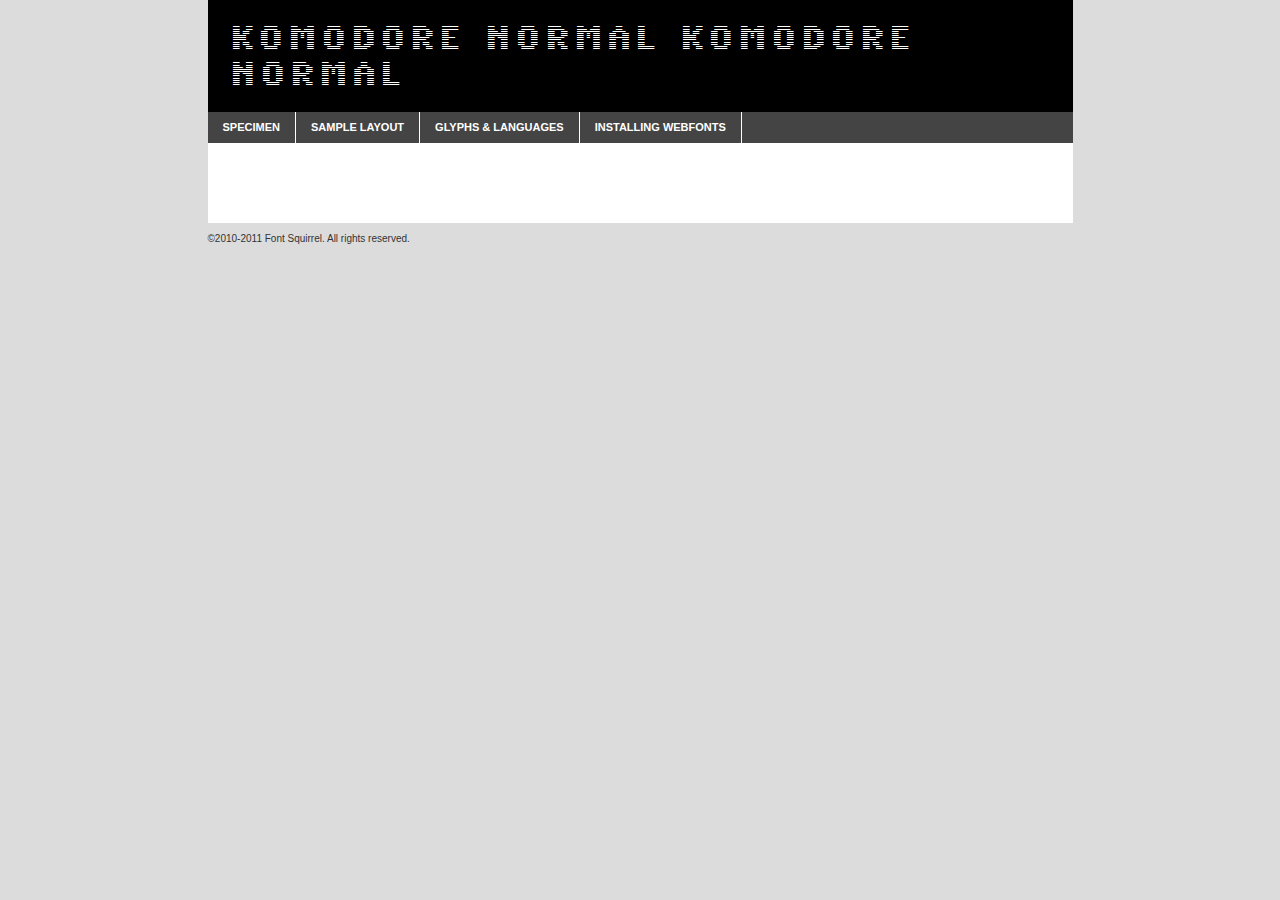
<file: css/komodore/komodore_normal-demo.html>
<!DOCTYPE html PUBLIC "-//W3C//DTD XHTML 1.0 Transitional//EN"
	"http://www.w3.org/TR/xhtml1/DTD/xhtml1-transitional.dtd">

<html xmlns="http://www.w3.org/1999/xhtml" xml:lang="en" lang="en">
<head>
	<meta http-equiv="Content-Type" content="text/html; charset=utf-8" />
	<script src="http://ajax.googleapis.com/ajax/libs/jquery/1.7.2/jquery.min.js" type="text/javascript" charset="utf-8"></script>
	<script src="specimen_files/easytabs.js" type="text/javascript" charset="utf-8"></script>
	<link rel="stylesheet" href="specimen_files/specimen_stylesheet.css" type="text/css" charset="utf-8" />
	<link rel="stylesheet" href="stylesheet.css" type="text/css" charset="utf-8" />

	<style type="text/css">
					body{
				font-family: 'komodore_normalkomodorenormal';
							}
		</style>

	<title>Komodore Normal Komodore Normal Specimen</title>
	
	
	<script type="text/javascript" charset="utf-8">
		$(document).ready(function() {
			$('#container').easyTabs({defaultContent:1});
		});
	</script>
</head>

<body>
<div id="container">
	<div id="header">
		Komodore Normal Komodore Normal	</div>
	<ul class="tabs">
		<li><a href="#specimen">Specimen</a></li>
		<li><a href="#layout">Sample Layout</a></li>
				<li><a href="#glyphs">Glyphs &amp; Languages</a></li>
		<li><a href="#installing">Installing Webfonts</a></li>
		
	</ul>
	
	<div id="main_content">

		
			<div id="specimen">
		
				<div class="section">
					<div class="grid12 firstcol">
						<div class="huge">AaBb</div>
					</div>
				</div>
		
				<div class="section">
					<div class="glyph_range">A&#x200B;B&#x200b;C&#x200b;D&#x200b;E&#x200b;F&#x200b;G&#x200b;H&#x200b;I&#x200b;J&#x200b;K&#x200b;L&#x200b;M&#x200b;N&#x200b;O&#x200b;P&#x200b;Q&#x200b;R&#x200b;S&#x200b;T&#x200b;U&#x200b;V&#x200b;W&#x200b;X&#x200b;Y&#x200b;Z&#x200b;a&#x200b;b&#x200b;c&#x200b;d&#x200b;e&#x200b;f&#x200b;g&#x200b;h&#x200b;i&#x200b;j&#x200b;k&#x200b;l&#x200b;m&#x200b;n&#x200b;o&#x200b;p&#x200b;q&#x200b;r&#x200b;s&#x200b;t&#x200b;u&#x200b;v&#x200b;w&#x200b;x&#x200b;y&#x200b;z&#x200b;1&#x200b;2&#x200b;3&#x200b;4&#x200b;5&#x200b;6&#x200b;7&#x200b;8&#x200b;9&#x200b;0&#x200b;&amp;&#x200b;.&#x200b;,&#x200b;?&#x200b;!&#x200b;&#64;&#x200b;(&#x200b;)&#x200b;#&#x200b;$&#x200b;%&#x200b;*&#x200b;+&#x200b;-&#x200b;=&#x200b;:&#x200b;;</div>
				</div>
				<div class="section">
					<div class="grid12 firstcol">
						<table class="sample_table">
							<tr><td>10</td><td class="size10">abcdefghijklmnopqrstuvwxyzABCDEFGHIJKLMNOPQRSTUVWXYZ0123456789abcdefghijklmnopqrstuvwxyzABCDEFGHIJKLMNOPQRSTUVWXYZ0123456789abcdefghijklmnopqrstuvwxyzABCDEFGHIJKLMNOPQRSTUVWXYZ</td></tr>
							<tr><td>11</td><td class="size11">abcdefghijklmnopqrstuvwxyzABCDEFGHIJKLMNOPQRSTUVWXYZ0123456789abcdefghijklmnopqrstuvwxyzABCDEFGHIJKLMNOPQRSTUVWXYZ0123456789abcdefghijklmnopqrstuvwxyzABCDEFGHIJKLMNOPQRSTUVWXYZ</td></tr>
							<tr><td>12</td><td class="size12">abcdefghijklmnopqrstuvwxyzABCDEFGHIJKLMNOPQRSTUVWXYZ0123456789abcdefghijklmnopqrstuvwxyzABCDEFGHIJKLMNOPQRSTUVWXYZ0123456789abcdefghijklmnopqrstuvwxyzABCDEFGHIJKLMNOPQRSTUVWXYZ</td></tr>
							<tr><td>13</td><td class="size13">abcdefghijklmnopqrstuvwxyzABCDEFGHIJKLMNOPQRSTUVWXYZ0123456789abcdefghijklmnopqrstuvwxyzABCDEFGHIJKLMNOPQRSTUVWXYZ0123456789abcdefghijklmnopqrstuvwxyzABCDEFGHIJKLMNOPQRSTUVWXYZ</td></tr>
							<tr><td>14</td><td class="size14">abcdefghijklmnopqrstuvwxyzABCDEFGHIJKLMNOPQRSTUVWXYZ0123456789abcdefghijklmnopqrstuvwxyzABCDEFGHIJKLMNOPQRSTUVWXYZ0123456789abcdefghijklmnopqrstuvwxyzABCDEFGHIJKLMNOPQRSTUVWXYZ</td></tr>
							<tr><td>16</td><td class="size16">abcdefghijklmnopqrstuvwxyzABCDEFGHIJKLMNOPQRSTUVWXYZ0123456789abcdefghijklmnopqrstuvwxyzABCDEFGHIJKLMNOPQRSTUVWXYZ</td></tr>
							<tr><td>18</td><td class="size18">abcdefghijklmnopqrstuvwxyzABCDEFGHIJKLMNOPQRSTUVWXYZ0123456789abcdefghijklmnopqrstuvwxyzABCDEFGHIJKLMNOPQRSTUVWXYZ</td></tr>
							<tr><td>20</td><td class="size20">abcdefghijklmnopqrstuvwxyzABCDEFGHIJKLMNOPQRSTUVWXYZ0123456789abcdefghijklmnopqrstuvwxyzABCDEFGHIJKLMNOPQRSTUVWXYZ</td></tr>
							<tr><td>24</td><td class="size24">abcdefghijklmnopqrstuvwxyzABCDEFGHIJKLMNOPQRSTUVWXYZ0123456789abcdefghijklmnopqrstuvwxyzABCDEFGHIJKLMNOPQRSTUVWXYZ</td></tr>
							<tr><td>30</td><td class="size30">abcdefghijklmnopqrstuvwxyzABCDEFGHIJKLMNOPQRSTUVWXYZ0123456789abcdefghijklmnopqrstuvwxyzABCDEFGHIJKLMNOPQRSTUVWXYZ</td></tr>
							<tr><td>36</td><td class="size36">abcdefghijklmnopqrstuvwxyzABCDEFGHIJKLMNOPQRSTUVWXYZ0123456789abcdefghijklmnopqrstuvwxyzABCDEFGHIJKLMNOPQRSTUVWXYZ</td></tr>
							<tr><td>48</td><td class="size48">abcdefghijklmnopqrstuvwxyzABCDEFGHIJKLMNOPQRSTUVWXYZ0123456789abcdefghijklmnopqrstuvwxyzABCDEFGHIJKLMNOPQRSTUVWXYZ</td></tr>
							<tr><td>60</td><td class="size60">abcdefghijklmnopqrstuvwxyzABCDEFGHIJKLMNOPQRSTUVWXYZ0123456789abcdefghijklmnopqrstuvwxyzABCDEFGHIJKLMNOPQRSTUVWXYZ</td></tr>
							<tr><td>72</td><td class="size72">abcdefghijklmnopqrstuvwxyzABCDEFGHIJKLMNOPQRSTUVWXYZ0123456789abcdefghijklmnopqrstuvwxyzABCDEFGHIJKLMNOPQRSTUVWXYZ</td></tr>
							<tr><td>90</td><td class="size90">abcdefghijklmnopqrstuvwxyzABCDEFGHIJKLMNOPQRSTUVWXYZ0123456789abcdefghijklmnopqrstuvwxyzABCDEFGHIJKLMNOPQRSTUVWXYZ</td></tr>
						</table>
				
					</div>
			
				</div>
		
		
		
								<div class="section" id="bodycomparison">


										<div id="xheight">
				<div class="fontbody">&#x25FC;&#x25FC;&#x25FC;&#x25FC;&#x25FC;&#x25FC;&#x25FC;&#x25FC;&#x25FC;&#x25FC;&#x25FC;&#x25FC;&#x25FC;&#x25FC;&#x25FC;&#x25FC;&#x25FC;&#x25FC;&#x25FC;&#x25FC;&#x25FC;&#x25FC;&#x25FC;&#x25FC;&#x25FC;&#x25FC;&#x25FC;&#x25FC;&#x25FC;&#x25FC;&#x25FC;&#x25FC;&#x25FC;&#x25FC;&#x25FC;&#x25FC;&#x25FC;&#x25FC;&#x25FC;&#x25FC;&#x25FC;&#x25FC;&#x25FC;&#x25FC;&#x25FC;&#x25FC;&#x25FC;&#x25FC;&#x25FC;&#x25FC;&#x25FC;&#x25FC;&#x25FC;&#x25FC;&#x25FC;&#x25FC;&#x25FC;&#x25FC;&#x25FC;&#x25FC;&#x25FC;&#x25FC;&#x25FC;&#x25FC;&#x25FC;&#x25FC;&#x25FC;&#x25FC;&#x25FC;&#x25FC;&#x25FC;&#x25FC;&#x25FC;&#x25FC;&#x25FC;&#x25FC;&#x25FC;&#x25FC;&#x25FC;&#x25FC;&#x25FC;&#x25FC;&#x25FC;&#x25FC;&#x25FC;&#x25FC;&#x25FC;&#x25FC;&#x25FC;&#x25FC;&#x25FC;&#x25FC;&#x25FC;&#x25FC;&#x25FC;&#x25FC;&#x25FC;&#x25FC;&#x25FC;body</div><div class="arialbody">body</div><div class="verdanabody">body</div><div class="georgiabody">body</div></div>
										<div class="fontbody" style="z-index:1">
											body<span>Komodore Normal Komodore Normal</span>
										</div>
										<div class="arialbody" style="z-index:1">
											body<span>Arial</span>
										</div>
										<div class="verdanabody" style="z-index:1">
											body<span>Verdana</span>
										</div>
										<div class="georgiabody" style="z-index:1">
											body<span>Georgia</span>
										</div>



								</div>
		
		
				<div class="section psample psample_row1" id="">
					
					<div class="grid2 firstcol">
						<p class="size10"><span>10.</span>Aenean lacinia bibendum nulla sed consectetur. Fusce dapibus, tellus ac cursus commodo, tortor mauris condimentum nibh, ut fermentum massa justo sit amet risus. Nullam id dolor id nibh ultricies vehicula ut id elit. Cum sociis natoque penatibus et magnis dis parturient montes, nascetur ridiculus mus. Nulla vitae elit libero, a pharetra augue.</p>
			
					</div>
					<div class="grid3">
						<p class="size11"><span>11.</span>Aenean lacinia bibendum nulla sed consectetur. Fusce dapibus, tellus ac cursus commodo, tortor mauris condimentum nibh, ut fermentum massa justo sit amet risus. Nullam id dolor id nibh ultricies vehicula ut id elit. Cum sociis natoque penatibus et magnis dis parturient montes, nascetur ridiculus mus. Nulla vitae elit libero, a pharetra augue.</p>
			
					</div>
					<div class="grid3">
						<p class="size12"><span>12.</span>Aenean lacinia bibendum nulla sed consectetur. Fusce dapibus, tellus ac cursus commodo, tortor mauris condimentum nibh, ut fermentum massa justo sit amet risus. Nullam id dolor id nibh ultricies vehicula ut id elit. Cum sociis natoque penatibus et magnis dis parturient montes, nascetur ridiculus mus. Nulla vitae elit libero, a pharetra augue.</p>
			
					</div>
					<div class="grid4">
						<p class="size13"><span>13.</span>Aenean lacinia bibendum nulla sed consectetur. Fusce dapibus, tellus ac cursus commodo, tortor mauris condimentum nibh, ut fermentum massa justo sit amet risus. Nullam id dolor id nibh ultricies vehicula ut id elit. Cum sociis natoque penatibus et magnis dis parturient montes, nascetur ridiculus mus. Nulla vitae elit libero, a pharetra augue.</p>
			
					</div>
					<div class="white_blend"></div>
					
				</div>
				<div class="section psample psample_row2" id="">
					<div class="grid3 firstcol">
						<p class="size14"><span>14.</span>Aenean lacinia bibendum nulla sed consectetur. Fusce dapibus, tellus ac cursus commodo, tortor mauris condimentum nibh, ut fermentum massa justo sit amet risus. Nullam id dolor id nibh ultricies vehicula ut id elit. Cum sociis natoque penatibus et magnis dis parturient montes, nascetur ridiculus mus. Nulla vitae elit libero, a pharetra augue.</p>
			
					</div>
					<div class="grid4">
						<p class="size16"><span>16.</span>Aenean lacinia bibendum nulla sed consectetur. Fusce dapibus, tellus ac cursus commodo, tortor mauris condimentum nibh, ut fermentum massa justo sit amet risus. Nullam id dolor id nibh ultricies vehicula ut id elit. Cum sociis natoque penatibus et magnis dis parturient montes, nascetur ridiculus mus. Nulla vitae elit libero, a pharetra augue.</p>
			
					</div>
					<div class="grid5">
						<p class="size18"><span>18.</span>Aenean lacinia bibendum nulla sed consectetur. Fusce dapibus, tellus ac cursus commodo, tortor mauris condimentum nibh, ut fermentum massa justo sit amet risus. Nullam id dolor id nibh ultricies vehicula ut id elit. Cum sociis natoque penatibus et magnis dis parturient montes, nascetur ridiculus mus. Nulla vitae elit libero, a pharetra augue.</p>
			
					</div>

					<div class="white_blend"></div>

				</div>
				
				<div class="section psample psample_row3" id="">
					<div class="grid5 firstcol">
						<p class="size20"><span>20.</span>Aenean lacinia bibendum nulla sed consectetur. Fusce dapibus, tellus ac cursus commodo, tortor mauris condimentum nibh, ut fermentum massa justo sit amet risus. Nullam id dolor id nibh ultricies vehicula ut id elit. Cum sociis natoque penatibus et magnis dis parturient montes, nascetur ridiculus mus. Nulla vitae elit libero, a pharetra augue.</p>
					</div>
					<div class="grid7">
						<p class="size24"><span>24.</span>Aenean lacinia bibendum nulla sed consectetur. Fusce dapibus, tellus ac cursus commodo, tortor mauris condimentum nibh, ut fermentum massa justo sit amet risus. Nullam id dolor id nibh ultricies vehicula ut id elit. Cum sociis natoque penatibus et magnis dis parturient montes, nascetur ridiculus mus. Nulla vitae elit libero, a pharetra augue.</p>
					</div>
					
					<div class="white_blend"></div>
					
				</div>
				
				<div class="section psample psample_row4" id="">
					<div class="grid12 firstcol">
						<p class="size30"><span>30.</span>Aenean lacinia bibendum nulla sed consectetur. Fusce dapibus, tellus ac cursus commodo, tortor mauris condimentum nibh, ut fermentum massa justo sit amet risus. Nullam id dolor id nibh ultricies vehicula ut id elit. Cum sociis natoque penatibus et magnis dis parturient montes, nascetur ridiculus mus. Nulla vitae elit libero, a pharetra augue.</p>
					</div>
					<div class="white_blend"></div>
					
				</div>
				
				
				
				<div class="section psample psample_row1 fullreverse">
					<div class="grid2 firstcol">
						<p class="size10"><span>10.</span>Aenean lacinia bibendum nulla sed consectetur. Fusce dapibus, tellus ac cursus commodo, tortor mauris condimentum nibh, ut fermentum massa justo sit amet risus. Nullam id dolor id nibh ultricies vehicula ut id elit. Cum sociis natoque penatibus et magnis dis parturient montes, nascetur ridiculus mus. Nulla vitae elit libero, a pharetra augue.</p>
			
					</div>
					<div class="grid3">
						<p class="size11"><span>11.</span>Aenean lacinia bibendum nulla sed consectetur. Fusce dapibus, tellus ac cursus commodo, tortor mauris condimentum nibh, ut fermentum massa justo sit amet risus. Nullam id dolor id nibh ultricies vehicula ut id elit. Cum sociis natoque penatibus et magnis dis parturient montes, nascetur ridiculus mus. Nulla vitae elit libero, a pharetra augue.</p>
			
					</div>
					<div class="grid3">
						<p class="size12"><span>12.</span>Aenean lacinia bibendum nulla sed consectetur. Fusce dapibus, tellus ac cursus commodo, tortor mauris condimentum nibh, ut fermentum massa justo sit amet risus. Nullam id dolor id nibh ultricies vehicula ut id elit. Cum sociis natoque penatibus et magnis dis parturient montes, nascetur ridiculus mus. Nulla vitae elit libero, a pharetra augue.</p>
			
					</div>
					<div class="grid4">
						<p class="size13"><span>13.</span>Aenean lacinia bibendum nulla sed consectetur. Fusce dapibus, tellus ac cursus commodo, tortor mauris condimentum nibh, ut fermentum massa justo sit amet risus. Nullam id dolor id nibh ultricies vehicula ut id elit. Cum sociis natoque penatibus et magnis dis parturient montes, nascetur ridiculus mus. Nulla vitae elit libero, a pharetra augue.</p>
			
					</div>
					<div class="black_blend"></div>
					
				</div>
				
				<div class="section psample psample_row2 fullreverse">
					<div class="grid3 firstcol">
						<p class="size14"><span>14.</span>Aenean lacinia bibendum nulla sed consectetur. Fusce dapibus, tellus ac cursus commodo, tortor mauris condimentum nibh, ut fermentum massa justo sit amet risus. Nullam id dolor id nibh ultricies vehicula ut id elit. Cum sociis natoque penatibus et magnis dis parturient montes, nascetur ridiculus mus. Nulla vitae elit libero, a pharetra augue.</p>
			
					</div>
					<div class="grid4">
						<p class="size16"><span>16.</span>Aenean lacinia bibendum nulla sed consectetur. Fusce dapibus, tellus ac cursus commodo, tortor mauris condimentum nibh, ut fermentum massa justo sit amet risus. Nullam id dolor id nibh ultricies vehicula ut id elit. Cum sociis natoque penatibus et magnis dis parturient montes, nascetur ridiculus mus. Nulla vitae elit libero, a pharetra augue.</p>
			
					</div>
					<div class="grid5">
						<p class="size18"><span>18.</span>Aenean lacinia bibendum nulla sed consectetur. Fusce dapibus, tellus ac cursus commodo, tortor mauris condimentum nibh, ut fermentum massa justo sit amet risus. Nullam id dolor id nibh ultricies vehicula ut id elit. Cum sociis natoque penatibus et magnis dis parturient montes, nascetur ridiculus mus. Nulla vitae elit libero, a pharetra augue.</p>
			
					</div>
					<div class="black_blend"></div>

				</div>
				
				<div class="section psample fullreverse psample_row3" id="">
					<div class="grid5 firstcol">
						<p class="size20"><span>20.</span>Aenean lacinia bibendum nulla sed consectetur. Fusce dapibus, tellus ac cursus commodo, tortor mauris condimentum nibh, ut fermentum massa justo sit amet risus. Nullam id dolor id nibh ultricies vehicula ut id elit. Cum sociis natoque penatibus et magnis dis parturient montes, nascetur ridiculus mus. Nulla vitae elit libero, a pharetra augue.</p>
					</div>
					<div class="grid7">
						<p class="size24"><span>24.</span>Aenean lacinia bibendum nulla sed consectetur. Fusce dapibus, tellus ac cursus commodo, tortor mauris condimentum nibh, ut fermentum massa justo sit amet risus. Nullam id dolor id nibh ultricies vehicula ut id elit. Cum sociis natoque penatibus et magnis dis parturient montes, nascetur ridiculus mus. Nulla vitae elit libero, a pharetra augue.</p>
					</div>
					
					<div class="black_blend"></div>
					
				</div>
				
				<div class="section psample fullreverse psample_row4" id="" style="border-bottom: 20px #000 solid;">
					<div class="grid12 firstcol">
						<p class="size30"><span>30.</span>Aenean lacinia bibendum nulla sed consectetur. Fusce dapibus, tellus ac cursus commodo, tortor mauris condimentum nibh, ut fermentum massa justo sit amet risus. Nullam id dolor id nibh ultricies vehicula ut id elit. Cum sociis natoque penatibus et magnis dis parturient montes, nascetur ridiculus mus. Nulla vitae elit libero, a pharetra augue.</p>
					</div>
					<div class="black_blend"></div>
					
				</div>
				
				
				
				
			</div>
			
			<div id="layout">
				
				<div class="section">
					
					<div class="grid12 firstcol">
						<h1>Lorem Ipsum Dolor</h1>
						<h2>Etiam porta sem malesuada magna mollis euismod</h2>
						
						<p class="byline">By <a href="#link">Aenean Lacinia</a></p>
					</div>
				</div>
				<div class="section">
					<div class="grid8 firstcol">
						<p class="large">Donec sed odio dui. Morbi leo risus, porta ac consectetur ac, vestibulum at eros. Fusce dapibus, tellus ac cursus commodo, tortor mauris condimentum nibh, ut fermentum massa justo sit amet risus. </p>

						
						<h3>Pellentesque ornare sem</h3>

						<p>Maecenas sed diam eget risus varius blandit sit amet non magna. Maecenas faucibus mollis interdum. Donec ullamcorper nulla non metus auctor fringilla. Nullam id dolor id nibh ultricies vehicula ut id elit. Nullam id dolor id nibh ultricies vehicula ut id elit. </p>

						<p>Aenean eu leo quam. Pellentesque ornare sem lacinia quam venenatis vestibulum. Lorem ipsum dolor sit amet, consectetur adipiscing elit. Cum sociis natoque penatibus et magnis dis parturient montes, nascetur ridiculus mus. </p>

						<p>Nulla vitae elit libero, a pharetra augue. Praesent commodo cursus magna, vel scelerisque nisl consectetur et. Aenean lacinia bibendum nulla sed consectetur. </p>

						<p>Nullam quis risus eget urna mollis ornare vel eu leo. Nullam quis risus eget urna mollis ornare vel eu leo. Maecenas sed diam eget risus varius blandit sit amet non magna. Donec ullamcorper nulla non metus auctor fringilla. </p>

						<h3>Cras mattis consectetur</h3>

						<p>Aenean eu leo quam. Pellentesque ornare sem lacinia quam venenatis vestibulum. Aenean lacinia bibendum nulla sed consectetur. Integer posuere erat a ante venenatis dapibus posuere velit aliquet. Cras mattis consectetur purus sit amet fermentum. </p>

						<p>Nullam id dolor id nibh ultricies vehicula ut id elit. Nullam quis risus eget urna mollis ornare vel eu leo. Cras mattis consectetur purus sit amet fermentum.</p>
					</div>
					
					<div class="grid4 sidebar">
						
						<div class="box reverse">
							<p class="last">Nullam quis risus eget urna mollis ornare vel eu leo. Donec ullamcorper nulla non metus auctor fringilla. Cras mattis consectetur purus sit amet fermentum. Sed posuere consectetur est at lobortis. Lorem ipsum dolor sit amet, consectetur adipiscing elit. </p>
						</div>
						
						<p class="caption">Maecenas sed diam eget risus varius.</p>

						<p>Vestibulum id ligula porta felis euismod semper. Integer posuere erat a ante venenatis dapibus posuere velit aliquet. Vestibulum id ligula porta felis euismod semper. Sed posuere consectetur est at lobortis. Maecenas sed diam eget risus varius blandit sit amet non magna. Fusce dapibus, tellus ac cursus commodo, tortor mauris condimentum nibh, ut fermentum massa justo sit amet risus. </p>

					

						<p>Duis mollis, est non commodo luctus, nisi erat porttitor ligula, eget lacinia odio sem nec elit. Aenean lacinia bibendum nulla sed consectetur. Vivamus sagittis lacus vel augue laoreet rutrum faucibus dolor auctor. Aenean lacinia bibendum nulla sed consectetur. Nullam quis risus eget urna mollis ornare vel eu leo. </p>

						<p>Praesent commodo cursus magna, vel scelerisque nisl consectetur et. Donec ullamcorper nulla non metus auctor fringilla. Maecenas faucibus mollis interdum. Fusce dapibus, tellus ac cursus commodo, tortor mauris condimentum nibh, ut fermentum massa justo sit amet risus. </p>

					</div>
				</div>
				
			</div>


			



		<div id="glyphs">
			<div class="section">
				<div class="grid12 firstcol">
			
				<h1>Language Support</h1>
				<p>The subset of Komodore Normal Komodore Normal in this kit supports the following languages:<br />
			
					Albanian, Basque, Breton, Chamorro, Dutch, English, Finnish, Frisian, Galician, Italian, Malagasy, Portuguese, Spanish, Swedish				</p>
				<h1>Glyph Chart</h1>
				<p>The subset of Komodore Normal Komodore Normal in this kit includes all the glyphs listed below. Unicode entities are included above each glyph to help you insert individual characters into your layout.</p>
				<div id="glyph_chart">
			
																														 <div><p>&amp;#13;</p>&#13;</div>
																				 <div><p>&amp;#32;</p>&#32;</div>
																				 <div><p>&amp;#33;</p>&#33;</div>
																				 <div><p>&amp;#34;</p>&#34;</div>
																				 <div><p>&amp;#37;</p>&#37;</div>
																				 <div><p>&amp;#39;</p>&#39;</div>
																				 <div><p>&amp;#40;</p>&#40;</div>
																				 <div><p>&amp;#41;</p>&#41;</div>
																				 <div><p>&amp;#42;</p>&#42;</div>
																				 <div><p>&amp;#43;</p>&#43;</div>
																				 <div><p>&amp;#44;</p>&#44;</div>
																				 <div><p>&amp;#45;</p>&#45;</div>
																				 <div><p>&amp;#46;</p>&#46;</div>
																				 <div><p>&amp;#47;</p>&#47;</div>
																				 <div><p>&amp;#48;</p>&#48;</div>
																				 <div><p>&amp;#49;</p>&#49;</div>
																				 <div><p>&amp;#50;</p>&#50;</div>
																				 <div><p>&amp;#51;</p>&#51;</div>
																				 <div><p>&amp;#52;</p>&#52;</div>
																				 <div><p>&amp;#53;</p>&#53;</div>
																				 <div><p>&amp;#54;</p>&#54;</div>
																				 <div><p>&amp;#55;</p>&#55;</div>
																				 <div><p>&amp;#56;</p>&#56;</div>
																				 <div><p>&amp;#57;</p>&#57;</div>
																				 <div><p>&amp;#58;</p>&#58;</div>
																				 <div><p>&amp;#59;</p>&#59;</div>
																				 <div><p>&amp;#60;</p>&#60;</div>
																				 <div><p>&amp;#61;</p>&#61;</div>
																				 <div><p>&amp;#62;</p>&#62;</div>
																				 <div><p>&amp;#63;</p>&#63;</div>
																				 <div><p>&amp;#64;</p>&#64;</div>
																				 <div><p>&amp;#65;</p>&#65;</div>
																				 <div><p>&amp;#66;</p>&#66;</div>
																				 <div><p>&amp;#67;</p>&#67;</div>
																				 <div><p>&amp;#68;</p>&#68;</div>
																				 <div><p>&amp;#69;</p>&#69;</div>
																				 <div><p>&amp;#70;</p>&#70;</div>
																				 <div><p>&amp;#71;</p>&#71;</div>
																				 <div><p>&amp;#72;</p>&#72;</div>
																				 <div><p>&amp;#73;</p>&#73;</div>
																				 <div><p>&amp;#74;</p>&#74;</div>
																				 <div><p>&amp;#75;</p>&#75;</div>
																				 <div><p>&amp;#76;</p>&#76;</div>
																				 <div><p>&amp;#77;</p>&#77;</div>
																				 <div><p>&amp;#78;</p>&#78;</div>
																				 <div><p>&amp;#79;</p>&#79;</div>
																				 <div><p>&amp;#80;</p>&#80;</div>
																				 <div><p>&amp;#81;</p>&#81;</div>
																				 <div><p>&amp;#82;</p>&#82;</div>
																				 <div><p>&amp;#83;</p>&#83;</div>
																				 <div><p>&amp;#84;</p>&#84;</div>
																				 <div><p>&amp;#85;</p>&#85;</div>
																				 <div><p>&amp;#86;</p>&#86;</div>
																				 <div><p>&amp;#87;</p>&#87;</div>
																				 <div><p>&amp;#88;</p>&#88;</div>
																				 <div><p>&amp;#89;</p>&#89;</div>
																				 <div><p>&amp;#90;</p>&#90;</div>
																				 <div><p>&amp;#91;</p>&#91;</div>
																				 <div><p>&amp;#92;</p>&#92;</div>
																				 <div><p>&amp;#93;</p>&#93;</div>
																				 <div><p>&amp;#94;</p>&#94;</div>
																				 <div><p>&amp;#95;</p>&#95;</div>
																				 <div><p>&amp;#96;</p>&#96;</div>
																				 <div><p>&amp;#97;</p>&#97;</div>
																				 <div><p>&amp;#98;</p>&#98;</div>
																				 <div><p>&amp;#99;</p>&#99;</div>
																				 <div><p>&amp;#100;</p>&#100;</div>
																				 <div><p>&amp;#101;</p>&#101;</div>
																				 <div><p>&amp;#102;</p>&#102;</div>
																				 <div><p>&amp;#103;</p>&#103;</div>
																				 <div><p>&amp;#104;</p>&#104;</div>
																				 <div><p>&amp;#105;</p>&#105;</div>
																				 <div><p>&amp;#106;</p>&#106;</div>
																				 <div><p>&amp;#107;</p>&#107;</div>
																				 <div><p>&amp;#108;</p>&#108;</div>
																				 <div><p>&amp;#109;</p>&#109;</div>
																				 <div><p>&amp;#110;</p>&#110;</div>
																				 <div><p>&amp;#111;</p>&#111;</div>
																				 <div><p>&amp;#112;</p>&#112;</div>
																				 <div><p>&amp;#113;</p>&#113;</div>
																				 <div><p>&amp;#114;</p>&#114;</div>
																				 <div><p>&amp;#115;</p>&#115;</div>
																				 <div><p>&amp;#116;</p>&#116;</div>
																				 <div><p>&amp;#117;</p>&#117;</div>
																				 <div><p>&amp;#118;</p>&#118;</div>
																				 <div><p>&amp;#119;</p>&#119;</div>
																				 <div><p>&amp;#120;</p>&#120;</div>
																				 <div><p>&amp;#121;</p>&#121;</div>
																				 <div><p>&amp;#122;</p>&#122;</div>
																				 <div><p>&amp;#123;</p>&#123;</div>
																				 <div><p>&amp;#124;</p>&#124;</div>
																				 <div><p>&amp;#125;</p>&#125;</div>
																				 <div><p>&amp;#126;</p>&#126;</div>
																				 <div><p>&amp;#160;</p>&#160;</div>
																				 <div><p>&amp;#161;</p>&#161;</div>
																				 <div><p>&amp;#169;</p>&#169;</div>
																				 <div><p>&amp;#171;</p>&#171;</div>
																				 <div><p>&amp;#173;</p>&#173;</div>
																				 <div><p>&amp;#180;</p>&#180;</div>
																				 <div><p>&amp;#187;</p>&#187;</div>
																				 <div><p>&amp;#191;</p>&#191;</div>
																				 <div><p>&amp;#192;</p>&#192;</div>
																				 <div><p>&amp;#193;</p>&#193;</div>
																				 <div><p>&amp;#194;</p>&#194;</div>
																				 <div><p>&amp;#195;</p>&#195;</div>
																				 <div><p>&amp;#196;</p>&#196;</div>
																				 <div><p>&amp;#197;</p>&#197;</div>
																				 <div><p>&amp;#199;</p>&#199;</div>
																				 <div><p>&amp;#200;</p>&#200;</div>
																				 <div><p>&amp;#201;</p>&#201;</div>
																				 <div><p>&amp;#202;</p>&#202;</div>
																				 <div><p>&amp;#203;</p>&#203;</div>
																				 <div><p>&amp;#204;</p>&#204;</div>
																				 <div><p>&amp;#205;</p>&#205;</div>
																				 <div><p>&amp;#206;</p>&#206;</div>
																				 <div><p>&amp;#207;</p>&#207;</div>
																				 <div><p>&amp;#209;</p>&#209;</div>
																				 <div><p>&amp;#210;</p>&#210;</div>
																				 <div><p>&amp;#211;</p>&#211;</div>
																				 <div><p>&amp;#212;</p>&#212;</div>
																				 <div><p>&amp;#213;</p>&#213;</div>
																				 <div><p>&amp;#214;</p>&#214;</div>
																				 <div><p>&amp;#215;</p>&#215;</div>
																				 <div><p>&amp;#216;</p>&#216;</div>
																				 <div><p>&amp;#217;</p>&#217;</div>
																				 <div><p>&amp;#218;</p>&#218;</div>
																				 <div><p>&amp;#219;</p>&#219;</div>
																				 <div><p>&amp;#220;</p>&#220;</div>
																				 <div><p>&amp;#221;</p>&#221;</div>
																				 <div><p>&amp;#224;</p>&#224;</div>
																				 <div><p>&amp;#225;</p>&#225;</div>
																				 <div><p>&amp;#226;</p>&#226;</div>
																				 <div><p>&amp;#227;</p>&#227;</div>
																				 <div><p>&amp;#228;</p>&#228;</div>
																				 <div><p>&amp;#229;</p>&#229;</div>
																				 <div><p>&amp;#231;</p>&#231;</div>
																				 <div><p>&amp;#232;</p>&#232;</div>
																				 <div><p>&amp;#233;</p>&#233;</div>
																				 <div><p>&amp;#234;</p>&#234;</div>
																				 <div><p>&amp;#235;</p>&#235;</div>
																				 <div><p>&amp;#236;</p>&#236;</div>
																				 <div><p>&amp;#237;</p>&#237;</div>
																				 <div><p>&amp;#238;</p>&#238;</div>
																				 <div><p>&amp;#239;</p>&#239;</div>
																				 <div><p>&amp;#241;</p>&#241;</div>
																				 <div><p>&amp;#242;</p>&#242;</div>
																				 <div><p>&amp;#243;</p>&#243;</div>
																				 <div><p>&amp;#244;</p>&#244;</div>
																				 <div><p>&amp;#245;</p>&#245;</div>
																				 <div><p>&amp;#246;</p>&#246;</div>
																				 <div><p>&amp;#248;</p>&#248;</div>
																				 <div><p>&amp;#249;</p>&#249;</div>
																				 <div><p>&amp;#250;</p>&#250;</div>
																				 <div><p>&amp;#251;</p>&#251;</div>
																				 <div><p>&amp;#252;</p>&#252;</div>
																				 <div><p>&amp;#253;</p>&#253;</div>
																				 <div><p>&amp;#255;</p>&#255;</div>
																				 <div><p>&amp;#376;</p>&#376;</div>
																				 <div><p>&amp;#710;</p>&#710;</div>
																				 <div><p>&amp;#732;</p>&#732;</div>
																				 <div><p>&amp;#8192;</p>&#8192;</div>
																				 <div><p>&amp;#8193;</p>&#8193;</div>
																				 <div><p>&amp;#8194;</p>&#8194;</div>
																				 <div><p>&amp;#8195;</p>&#8195;</div>
																				 <div><p>&amp;#8196;</p>&#8196;</div>
																				 <div><p>&amp;#8197;</p>&#8197;</div>
																				 <div><p>&amp;#8198;</p>&#8198;</div>
																				 <div><p>&amp;#8199;</p>&#8199;</div>
																				 <div><p>&amp;#8200;</p>&#8200;</div>
																				 <div><p>&amp;#8201;</p>&#8201;</div>
																				 <div><p>&amp;#8202;</p>&#8202;</div>
																				 <div><p>&amp;#8208;</p>&#8208;</div>
																				 <div><p>&amp;#8209;</p>&#8209;</div>
																				 <div><p>&amp;#8210;</p>&#8210;</div>
																				 <div><p>&amp;#8211;</p>&#8211;</div>
																				 <div><p>&amp;#8212;</p>&#8212;</div>
																				 <div><p>&amp;#8216;</p>&#8216;</div>
																				 <div><p>&amp;#8217;</p>&#8217;</div>
																				 <div><p>&amp;#8218;</p>&#8218;</div>
																				 <div><p>&amp;#8220;</p>&#8220;</div>
																				 <div><p>&amp;#8221;</p>&#8221;</div>
																				 <div><p>&amp;#8222;</p>&#8222;</div>
																				 <div><p>&amp;#8226;</p>&#8226;</div>
																				 <div><p>&amp;#8239;</p>&#8239;</div>
																				 <div><p>&amp;#8287;</p>&#8287;</div>
																				 <div><p>&amp;#9724;</p>&#9724;</div>
																												</div>	
				</div>
		
		
			</div>
		</div>
		
		
		<div id="specs">
			
		</div>
	
		<div id="installing">
			<div class="section">
				<div class="grid7 firstcol">
					<h1>Installing Webfonts</h1>
					
					<p>Webfonts are supported by all major browser platforms but not all in the same way. There are currently four different font formats that must be included in order to target all browsers. This includes TTF, WOFF, EOT and SVG.</p>
					
					<h2>1. Upload your webfonts</h2>
					<p>You must upload your webfont kit to your website. They should be in or near the same directory as your CSS files.</p>
					
					<h2>2. Include the webfont stylesheet</h2>
					<p>A special CSS @font-face declaration helps the various browsers select the appropriate font it needs without causing you a bunch of headaches. Learn more about this syntax by reading the <a href="http://www.fontspring.com/blog/further-hardening-of-the-bulletproof-syntax">Fontspring blog post</a> about it. The code for it is as follows:</p>


<code>
@font-face{ 
	font-family: 'MyWebFont';
	src: url('WebFont.eot');
	src: url('WebFont.eot?#iefix') format('embedded-opentype'),
	     url('WebFont.woff') format('woff'),
	     url('WebFont.ttf') format('truetype'),
	     url('WebFont.svg#webfont') format('svg');
}
</code>

	<p>We've already gone ahead and generated the code for you. All you have to do is link to the stylesheet in your HTML, like this:</p>
	<code>&lt;link rel=&quot;stylesheet&quot; href=&quot;stylesheet.css&quot; type=&quot;text/css&quot; charset=&quot;utf-8&quot; /&gt;</code>

					<h2>3. Modify your own stylesheet</h2>
					<p>To take advantage of your new fonts, you must tell your stylesheet to use them. Look at the original @font-face declaration above and find the property called "font-family." The name linked there will be what you use to reference the font. Prepend that webfont name to the font stack in the "font-family" property, inside the selector you want to change. For example:</p>
<code>p { font-family: 'WebFont', Arial, sans-serif; }</code>

<h2>4. Test</h2>
<p>Getting webfonts to work cross-browser <em>can</em> be tricky. Use the information in the sidebar to help you if you find that fonts aren't loading in a particular browser.</p>
				</div>
				
				<div class="grid5 sidebar">
					<div class="box">
						<h2>Troubleshooting<br />Font-Face Problems</h2>
						<p>Having trouble getting your webfonts to load in your new website? Here are some tips to sort out what might be the problem.</p>

						<h3>Fonts not showing in any browser</h3>

						<p>This sounds like you need to work on the plumbing. You either did not upload the fonts to the correct directory, or you did not link the fonts properly in the CSS. If you've confirmed that all this is correct and you still have a problem, take a look at your .htaccess file and see if requests are getting intercepted.</p>

						<h3>Fonts not loading in iPhone or iPad</h3>

						<p>The most common problem here is that you are serving the fonts from an IIS server. IIS refuses to serve files that have unknown MIME types. If that is the case, you must set the MIME type for SVG to "image/svg+xml" in the server settings. Follow these instructions from Microsoft if you need help.</p>

						<h3>Fonts not loading in Firefox</h3>

						<p>The primary reason for this failure? You are still using a version Firefox older than 3.5. So upgrade already! If that isn't it, then you are very likely serving fonts from a different domain. Firefox requires that all font assets be served from the same domain. Lastly it is possible that you need to add WOFF to your list of MIME types (if you are serving via IIS.)</p>

						<h3>Fonts not loading in IE</h3>

						<p>Are you looking at Internet Explorer on an actual Windows machine or are you cheating by using a service like Adobe BrowserLab? Many of these screenshot services do not render @font-face for IE. Best to test it on a real machine.</p>

						<h3>Fonts not loading in IE9</h3>

						<p>IE9, like Firefox, requires that fonts be served from the same domain as the website. Make sure that is the case.</p>
					</div>
				</div>
			</div>
			
		</div>
	
	</div>
	<div id="footer">
		<p>&copy;2010-2011 Font Squirrel. All rights reserved.</p>
	</div>
</div>
</body>
</html>
</file>
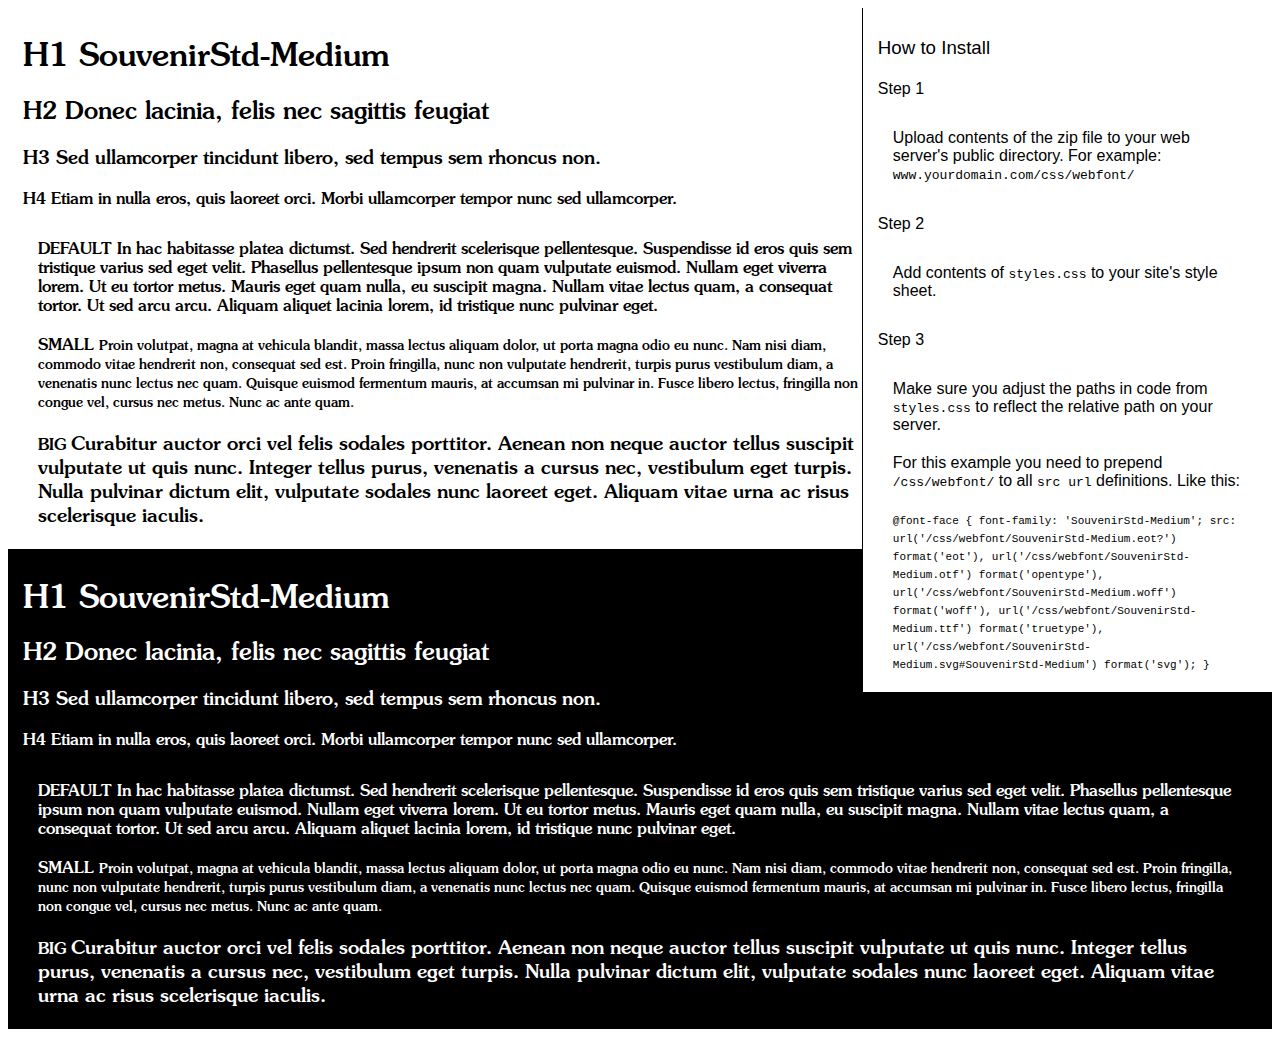
<file: css/typeface/preview copy.html>
<!DOCTYPE html>
<html>
<head>
<title>
SouvenirStd-Medium
 - Web font preview
</title>
<style type='text/css'>

@font-face {
	font-family: 'SouvenirStd-Medium';
	src: url('SouvenirStd-Medium.eot?') format('eot'), 
	     url('SouvenirStd-Medium.otf')  format('opentype'),
	     url('SouvenirStd-Medium.woff') format('woff'), 
	     url('SouvenirStd-Medium.ttf')  format('truetype'),
	     url('SouvenirStd-Medium.svg#SouvenirStd-Medium') format('svg');
}

body { font-family: 'SouvenirStd-Medium' !important; }
h1, h2, h3, h4 { font-weight: normal; }
.reg { color:black; background:white; }
.inverse { color:white; background:black; }
div { padding: 10px 15px; }
.right { background:white; width:30%; float: right; font-family: sans-serif; border: 1px solid black; border-width: 0 0 1px 1px;}
</style>
</head>
<body>
<div class='right'>
<h3>How to Install</h3>
<h4>Step 1</h4>
<div>
Upload contents of the zip file to your web server's public directory. For example:
<code>www.yourdomain.com/css/webfont/</code>
</div>
<h4>Step 2</h4>
<div>
Add contents of
<code>styles.css</code>
to your site's style sheet.
</div>
<h4>Step 3</h4>
<div>
Make sure you adjust the paths in code from
<code>styles.css</code>
to reflect the relative path on your server.
</div>
<div>
For this example you need to prepend
<code>/css/webfont/</code>
to all
<code>src url</code>
definitions. Like this:
</div>
<div>
<code style='font-size:11px;'>@font-face {
	font-family: 'SouvenirStd-Medium';
	src: url('/css/webfont/SouvenirStd-Medium.eot?') format('eot'), 
	     url('/css/webfont/SouvenirStd-Medium.otf')  format('opentype'),
	     url('/css/webfont/SouvenirStd-Medium.woff') format('woff'), 
	     url('/css/webfont/SouvenirStd-Medium.ttf')  format('truetype'),
	     url('/css/webfont/SouvenirStd-Medium.svg#SouvenirStd-Medium') format('svg');
}</code>
</div>
</div>
<div class='reg'>
<h1>
H1
SouvenirStd-Medium
</h1>
<h2>
H2
Donec lacinia, felis nec sagittis feugiat
</h2>
<h3>
H3
Sed ullamcorper tincidunt libero, sed tempus sem rhoncus non.
</h3>
<h4>
H4
Etiam in nulla eros, quis laoreet orci. Morbi ullamcorper tempor nunc sed ullamcorper.
</h4>
<div>
DEFAULT
In hac habitasse platea dictumst. Sed hendrerit scelerisque pellentesque. Suspendisse id eros quis sem tristique varius sed eget velit. Phasellus pellentesque ipsum non quam vulputate euismod. Nullam eget viverra lorem. Ut eu tortor metus. Mauris eget quam nulla, eu suscipit magna. Nullam vitae lectus quam, a consequat tortor. Ut sed arcu arcu. Aliquam aliquet lacinia lorem, id tristique nunc pulvinar eget.
</div>
<div>
SMALL
<small>
Proin volutpat, magna at vehicula blandit, massa lectus aliquam dolor, ut porta magna odio eu nunc. Nam nisi diam, commodo vitae hendrerit non, consequat sed est. Proin fringilla, nunc non vulputate hendrerit, turpis purus vestibulum diam, a venenatis nunc lectus nec quam. Quisque euismod fermentum mauris, at accumsan mi pulvinar in. Fusce libero lectus, fringilla non congue vel, cursus nec metus. Nunc ac ante quam.
</small>
</div>
<div>
BIG
<big>
Curabitur auctor orci vel felis sodales porttitor. Aenean non neque auctor tellus suscipit vulputate ut quis nunc. Integer tellus purus, venenatis a cursus nec, vestibulum eget turpis. Nulla pulvinar dictum elit, vulputate sodales nunc laoreet eget. Aliquam vitae urna ac risus scelerisque iaculis.
</big>
</div>

</div>
<div class='inverse'>
<h1>
H1
SouvenirStd-Medium
</h1>
<h2>
H2
Donec lacinia, felis nec sagittis feugiat
</h2>
<h3>
H3
Sed ullamcorper tincidunt libero, sed tempus sem rhoncus non.
</h3>
<h4>
H4
Etiam in nulla eros, quis laoreet orci. Morbi ullamcorper tempor nunc sed ullamcorper.
</h4>
<div>
DEFAULT
In hac habitasse platea dictumst. Sed hendrerit scelerisque pellentesque. Suspendisse id eros quis sem tristique varius sed eget velit. Phasellus pellentesque ipsum non quam vulputate euismod. Nullam eget viverra lorem. Ut eu tortor metus. Mauris eget quam nulla, eu suscipit magna. Nullam vitae lectus quam, a consequat tortor. Ut sed arcu arcu. Aliquam aliquet lacinia lorem, id tristique nunc pulvinar eget.
</div>
<div>
SMALL
<small>
Proin volutpat, magna at vehicula blandit, massa lectus aliquam dolor, ut porta magna odio eu nunc. Nam nisi diam, commodo vitae hendrerit non, consequat sed est. Proin fringilla, nunc non vulputate hendrerit, turpis purus vestibulum diam, a venenatis nunc lectus nec quam. Quisque euismod fermentum mauris, at accumsan mi pulvinar in. Fusce libero lectus, fringilla non congue vel, cursus nec metus. Nunc ac ante quam.
</small>
</div>
<div>
BIG
<big>
Curabitur auctor orci vel felis sodales porttitor. Aenean non neque auctor tellus suscipit vulputate ut quis nunc. Integer tellus purus, venenatis a cursus nec, vestibulum eget turpis. Nulla pulvinar dictum elit, vulputate sodales nunc laoreet eget. Aliquam vitae urna ac risus scelerisque iaculis.
</big>
</div>

</div>
</body>
</html>
</file>
<file: css/komodore/stylesheet.css>
/* Generated by Font Squirrel (http://www.fontsquirrel.com) on June 9, 2014 */



@font-face {
    font-family: 'komodore_normalkomodorenormal';
    src: url('komodore_normal-webfont.eot');
    src: url('komodore_normal-webfont.eot?#iefix') format('embedded-opentype'),
         url('komodore_normal-webfont.woff') format('woff'),
         url('komodore_normal-webfont.ttf') format('truetype'),
         url('komodore_normal-webfont.svg#komodore_normalkomodorenormal') format('svg');
    font-weight: normal;
    font-style: normal;

}
</file>
<file: css/komodore/specimen_files/specimen_stylesheet.css>
@import url('grid_12-825-55-15.css');

/*  
	CSS Reset by Eric Meyer - Released under Public Domain
    http://meyerweb.com/eric/tools/css/reset/
*/
html, body, div, span, applet, object, iframe,
h1, h2, h3, h4, h5, h6, p, blockquote, pre,
a, abbr, acronym, address, big, cite, code,
del, dfn, em, font, img, ins, kbd, q, s, samp,
small, strike, strong, sub, sup, tt, var,
b, u, i, center, dl, dt, dd, ol, ul, li,
fieldset, form, label, legend, table, 
caption, tbody, tfoot, thead, tr, th, td 
                  {margin: 0;padding: 0;border: 0;outline: 0;
                  font-size: 100%;vertical-align: baseline;
                  background: transparent;}
body              {line-height: 1;}
ol, ul            {list-style: none;}
blockquote, q     {quotes: none;}
blockquote:before, blockquote:after,
q:before, q:after {content: '';	content: none;}
:focus            {outline: 0;}
ins               {text-decoration: none;}
del               {text-decoration: line-through;}
table             {border-collapse: collapse;border-spacing: 0;}




body {
	color: #000;
	background-color: #dcdcdc;
}

a {
	text-decoration: none;
	color: #1883ba;
}

h1{
	font-size: 32px;
	font-weight: normal;
	font-style: normal;
	margin-bottom: 18px;
}

h2{
	font-size: 18px;
}

#container {
	width: 865px;
	margin: 0px auto;
}


#header {
	padding: 20px;
	font-size: 36px;
	background-color: #000;
	color: #fff;
}

#header span {
	color: #666;
}
#main_content {
	background-color: #fff;
	padding: 60px 20px 20px;
}


#footer p {
	margin: 0;
	padding-top: 10px;
	padding-bottom: 50px;
	color: #333;
	font: 10px Arial, sans-serif;
}

.tabs {
	width: 100%;
	height: 31px;
	background-color: #444;
}
.tabs li {
	float:  left;
	margin: 0;
	overflow: hidden;
	background-color: #444;
}
.tabs li a {
	display: block;
	color: #fff;
	text-decoration: none;
	font: bold 11px/11px 'Arial';
	text-transform: uppercase;
	padding: 10px 15px;
	border-right: 1px solid #fff;
}

.tabs li a:hover {
		background-color: #00b3ff;

}

.tabs li.active a {
	color:  #000;
	background-color: #fff;
}



div.huge {
	
	font-size: 300px;
	line-height: 1em;
	padding: 0;
	letter-spacing: -.02em;
	overflow: hidden;
}
div.glyph_range {
	font-size: 72px;
	line-height: 1.1em;
}

.size10{ font-size: 10px; }
.size11{ font-size: 11px; }
.size12{ font-size: 12px; }
.size13{ font-size: 13px; }
.size14{ font-size: 14px; }
.size16{ font-size: 16px; }
.size18{ font-size: 18px; }
.size20{ font-size: 20px; }
.size24{ font-size: 24px; }
.size30{ font-size: 30px; }
.size36{ font-size: 36px; }
.size48{ font-size: 48px; }
.size60{ font-size: 60px; }
.size72{ font-size: 72px; }
.size90{ font-size: 90px; }


.psample_row1 {	height: 120px;}
.psample_row1 {	height: 120px;}
.psample_row2 {	height: 160px;}
.psample_row3 {	height: 160px;}
.psample_row4 {	height: 160px;}

.psample {
	overflow: hidden;
	position: relative;
}
.psample p {
	line-height: 1.3em;
	display: block;
	overflow: hidden;
	margin: 0;
}

.psample span {
	margin-right: .5em;
}

.white_blend {
	width: 100%;
	height: 61px;
	background-image: url([data-uri]);
	position: absolute;
	bottom: 0;
}
.black_blend {
	width: 100%;
	height: 61px;
	background-image: url([data-uri]);
	position: absolute;
	bottom: 0;
}
.fullreverse {
	background:  #000 !important;
	color:  #fff !important;
	margin-left: -20px;
	padding-left: 20px;
	margin-right: -20px;
	padding-right: 20px;
	padding: 20px;
	margin-bottom:0;
}


.sample_table td {
	padding-top: 3px;
	padding-bottom:5px;
	padding-left: 5px;
	vertical-align: middle;
	line-height: 1.2em;
}

.sample_table td:first-child {
	background-color: #eee;
	text-align: right;
	padding-right: 5px;
	padding-left: 0;
	padding: 5px;
	font: 11px/12px "Courier New", Courier, mono;
}

code {
	white-space: pre;
	background-color: #eee;
	display: block;
	padding: 10px;
	margin-bottom: 18px;
	overflow: auto;
}


.bottom,.last 	{margin-bottom:0 !important; padding-bottom:0 !important;}

.box  { 
  padding: 18px; 
  margin-bottom: 18px; 
  background: #eee; 
}

.reverse,.reversed { background:  #000 !important;color:  #fff !important; border: none !important;}

#bodycomparison {
	position: relative;
	overflow: hidden;
	font-size: 72px;
	height: 90px;
	white-space: nowrap;
}

#bodycomparison div{
	font-size: 72px;
	line-height: 90px;
	display: inline;
	margin: 0 15px 0 0;
	padding: 0;
}

#bodycomparison div span{
	font: 10px Arial;
	position: absolute;
	left: 0;
}
#xheight {
	float: none;
	position: absolute;
	color: #d9f3ff;
	font-size: 72px;
	line-height: 90px;
}

.fontbody {
 position: relative;
}
.arialbody{
	font-family: Arial;
	position: relative;
}
.verdanabody{
	font-family: Verdana;
	position: relative;
}
.georgiabody{
	font-family: Georgia;
	position: relative;
}

/* @group Layout page
 */

#layout h1 {
	font-size: 36px;
	line-height: 42px;
	font-weight: normal;
	font-style: normal;
}

#layout h2 {
	font-size: 24px;
	line-height: 23px;
	font-weight: normal;
	font-style: normal;
}

#layout h3 {
	font-size: 22px;
	line-height: 1.4em;
	margin-top: 1em;
	font-weight: normal;
	font-style: normal;
}


#layout p.byline {
	font-size: 12px;
	margin-top: 18px;
	line-height: 12px;
	margin-bottom: 0;
}
#layout p {
	font-size: 14px;
	line-height: 21px;
	margin-bottom: .5em;
}

#layout p.large{
	font-size: 18px;
	line-height: 26px;
}

#layout .sidebar p{
	font-size: 12px;
	line-height: 1.4em;
}

#layout p.caption {
	font-size: 10px;
	margin-top: -16px;
	margin-bottom: 18px;
}

/* @end */

/* @group Glyphs */

#glyph_chart div{
	background-color: #d9f3ff;
	color: black;
	float: left;
	font-size: 36px;
	height: 1.2em;
	line-height: 1.2em;
	margin-bottom: 1px;
	margin-right: 1px;
	text-align: center;
	width: 1.2em;
	position: relative;
	padding: .6em .2em .2em;
}

#glyph_chart div p {
	position: absolute;
	left: 0;
	top: 0;
	display: block;
	text-align: center;
	font: bold 9px Arial, sans-serif;
	background-color: #3a768f;
	width: 100%;
	color: #fff;
	padding: 2px 0;
}


#glyphs h1 {
	font-family: Arial, sans-serif;
}
/* @end */

/* @group Installing */

#installing {
	font: 13px Arial, sans-serif;
}

#installing p,
#glyphs p{
	line-height: 1.2em;
	margin-bottom: 18px;
	font: 13px Arial, sans-serif;
}



#installing h3{
	font-size: 15px;
	margin-top: 18px;
}

/* @end */

#rendering h1 {
	font-family: Arial, sans-serif;
}
.render_table td {
	font: 11px "Courier New", Courier, mono;
	vertical-align: middle;
}
</file>
